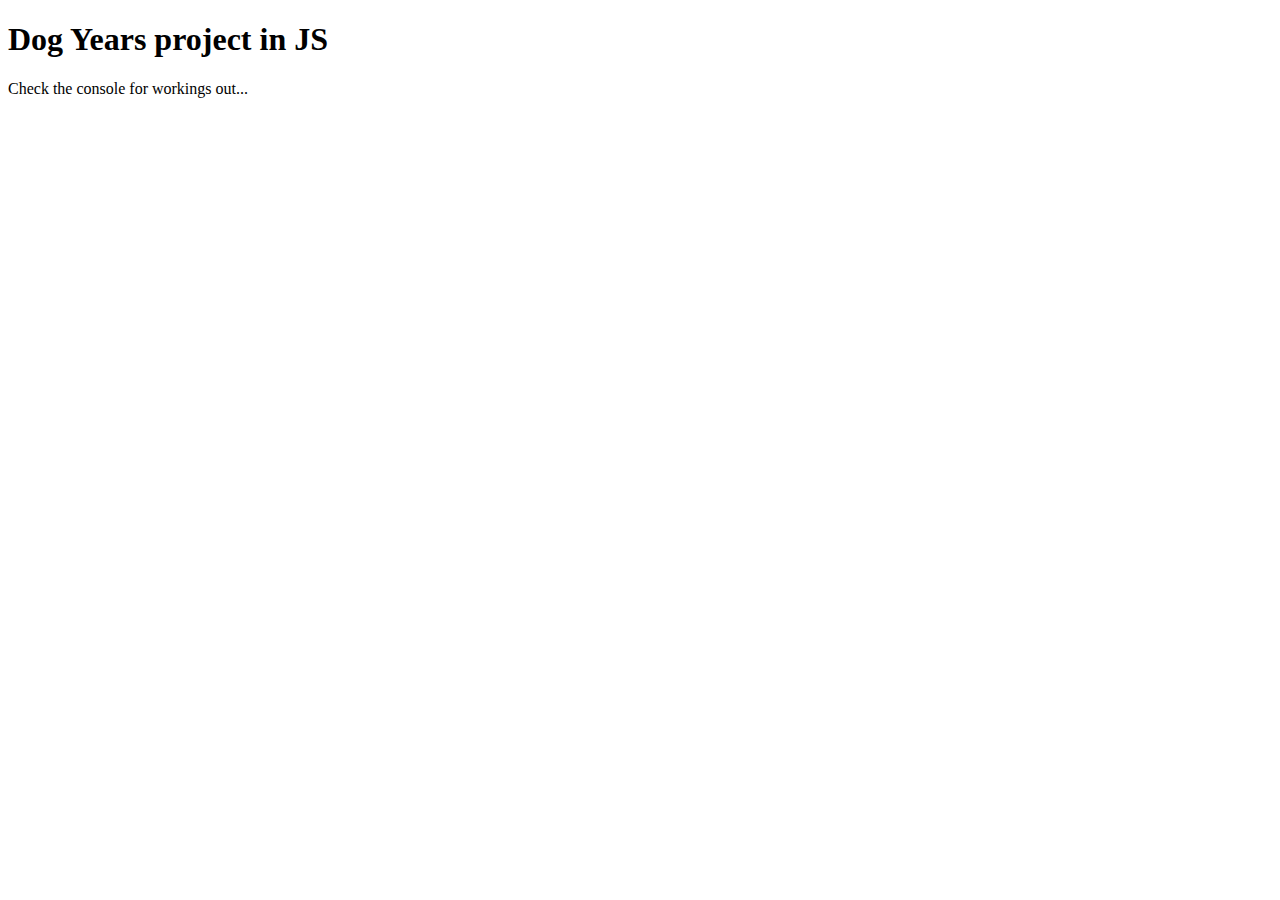
<file: week-1/dog-years/index.html>
<!DOCTYPE html>
<html lang="en">
<head>

    <meta charset="UTF-8">
    <meta http-equiv="X-UA-Compatible" content="IE=edge">
    <meta name="viewport" content="width=device-width, initial-scale=1.0">
    <title>Learn JS</title>
</head>
<body>
    <h1>Dog Years project in JS</h1>
    <p>Check the console for workings out...</p>
    <script src="main.js"></script>
</body>
</html>
</file>
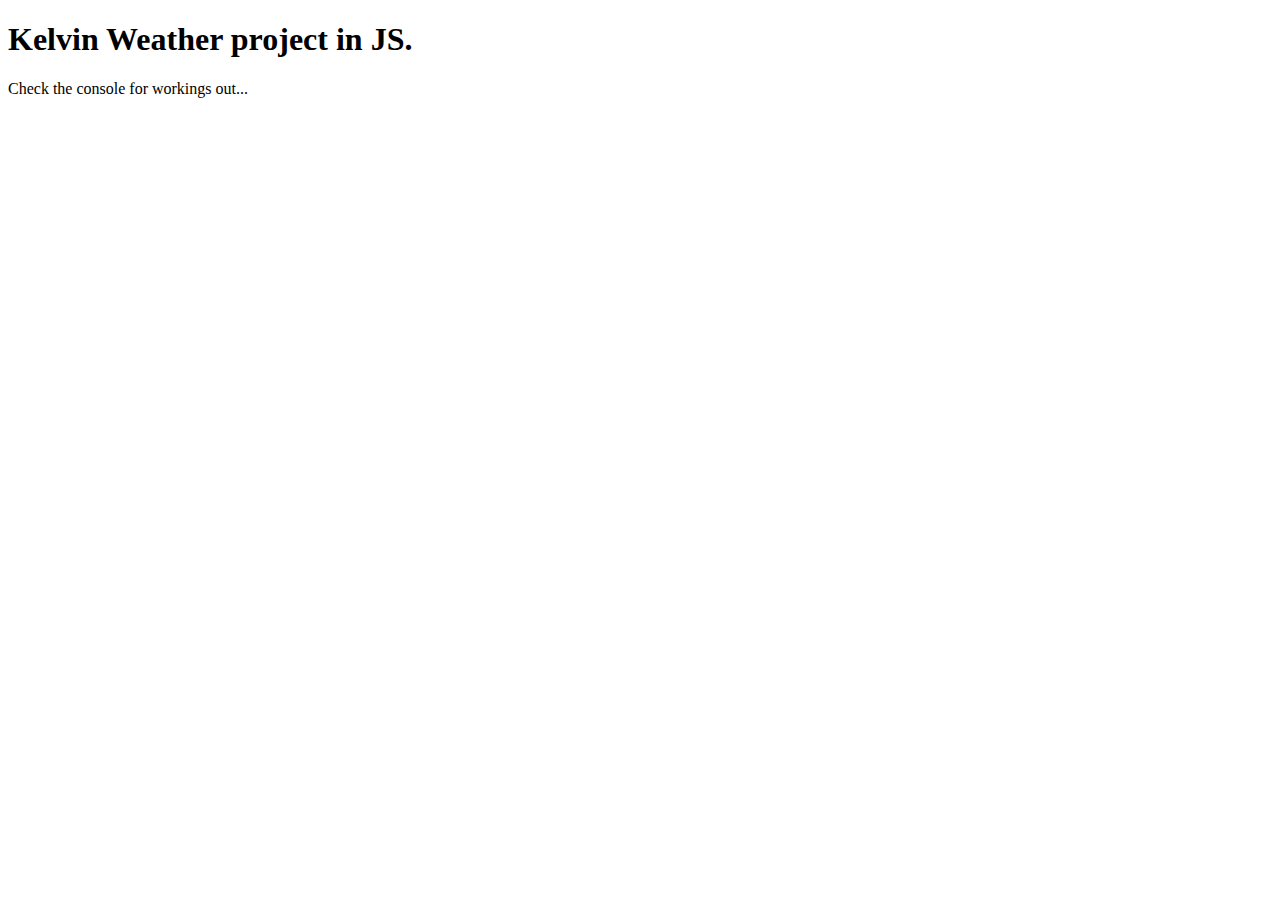
<file: Week-1/Kelvin/index.html>
<!DOCTYPE html>
<html lang="en">
<head>

    <meta charset="UTF-8">
    <meta http-equiv="X-UA-Compatible" content="IE=edge">
    <meta name="viewport" content="width=device-width, initial-scale=1.0">
    <title>Learn JS</title>
</head>
<body>
    <h1>Kelvin Weather project in JS.</h1>
    <p>Check the console for workings out...</p>
    <script src="main.js"></script>
</body>
</html>
</file>
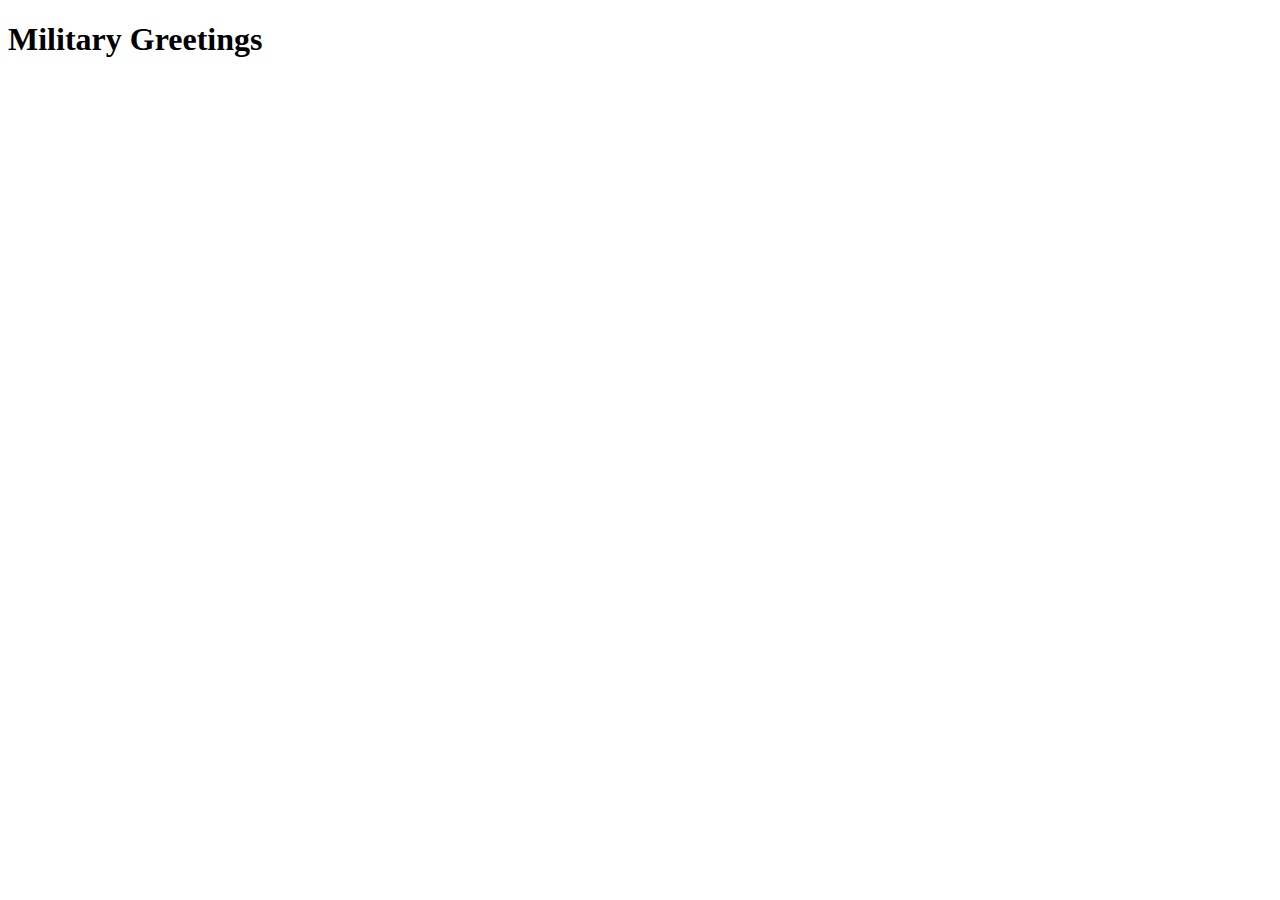
<file: week-2/military-greetings/index.html>
<!DOCTYPE html>
<html lang="en">
  <head>
    <meta charset="UTF-8" />
    <meta http-equiv="X-UA-Compatible" content="IE=edge" />
    <meta name="viewport" content="width=device-width, initial-scale=1.0" />
    <title>Week-2</title>
  </head>
  <body>
    <h1>Military Greetings</h1>
    <script src="main.js"></script>
  </body>
</html>
</file>
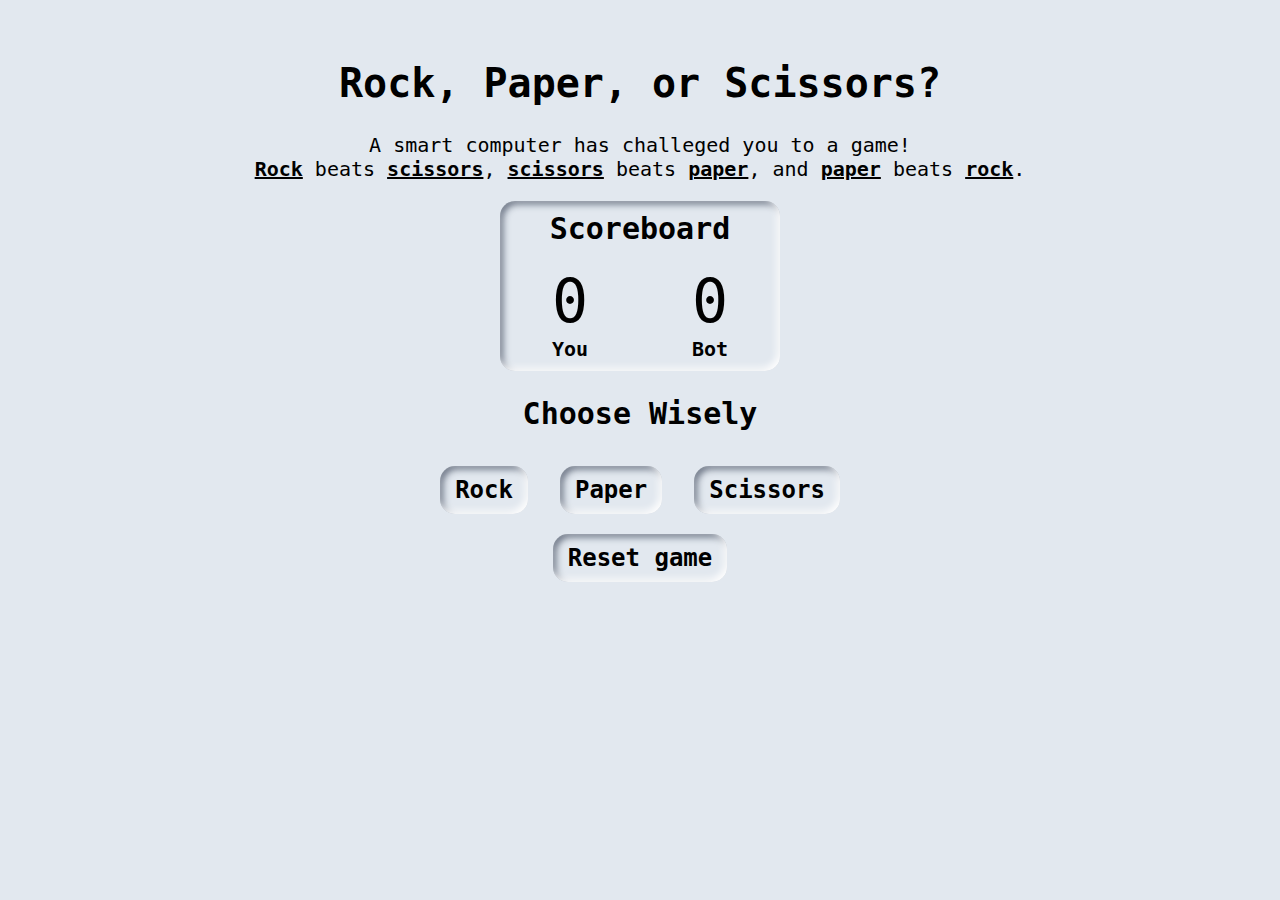
<file: week-2/rock-paper-scissors/index.html>
<!DOCTYPE html>
<html lang="en">
  <head>
    <meta charset="UTF-8" />
    <meta http-equiv="X-UA-Compatible" content="IE=edge" />
    <meta name="viewport" content="width=device-width, initial-scale=1.0" />
    <title>RPS</title>
    <link rel="stylesheet" href="/week-2/rock-paper-scissors/style.css" />
  </head>
  <body>
    <h1>Rock, Paper, or Scissors?</h1>

    <p>
      A smart computer has challeged you to a game! <br />
      <strong>Rock</strong> beats <strong>scissors</strong>,
      <strong>scissors</strong> beats <strong>paper</strong>, and
      <strong>paper</strong> beats <strong>rock</strong>.
    </p>

    <div class="scoreboard">
      <h2>Scoreboard</h2>
      <table>
        <tbody>
          <tr>
            <td id="humanScore">0</td>
            <td id="computerScore">0</td>
          </tr>
        </tbody>
        <tfoot>
          <tr>
            <th>You</th>
            <th>Bot</th>
          </tr>
        </tfoot>
      </table>
    </div>

    <h2>Choose Wisely</h2>

    <button id="rock">Rock</button>

    <button id="paper">Paper</button>

    <button id="scissors">Scissors</button>

    <div><button id="gameReset">Reset game</button></div>

    <div id="status"></div>

    <script src="main.js"></script>
  </body>
</html>
</file>
<file: week-2/rock-paper-scissors/style.css>
body {
  font-family: monospace;
  font-size: 20px;
  text-align: center;
  background: #e2e8ef;
  color: black;
  margin: 3em;
}

strong {
  text-decoration: underline;
}

button {
  background: #e2e8ef;
  color: black;
  border: none;
  border-radius: 15px;
  box-shadow: inset -3px -3px 7px #ffffff,
    inset 3px 3px 7px rgba(94, 104, 121, 0.945);
  padding: 10px 15px;
  margin: 10px;
  font-size: 1.2em;
  font-family: monospace;
  font-weight: bold;
}
button:active {
  background: #fff;
}

.scoreboard {
  width: 14em;
  margin: auto;
  border: 0px solid black;
  box-shadow: inset -3px -3px 7px #ffffff,
    inset 3px 3px 7px rgba(94, 104, 121, 0.945);
  border-radius: 15px;
}
.scoreboard h2 {
  margin: 0;
  padding: 10px;
}
.scoreboard table {
  margin: 10px auto;
  width: 100%;
  border-collapse: collapse;
}
.scoreboard th,
.scoreboard td {
  text-align: center;
  padding-bottom: 10px;
}
.scoreboard td {
  font-size: 3em;
  padding: 0 20px;
}

#status {
  margin-top: 20px;
}
</file>
